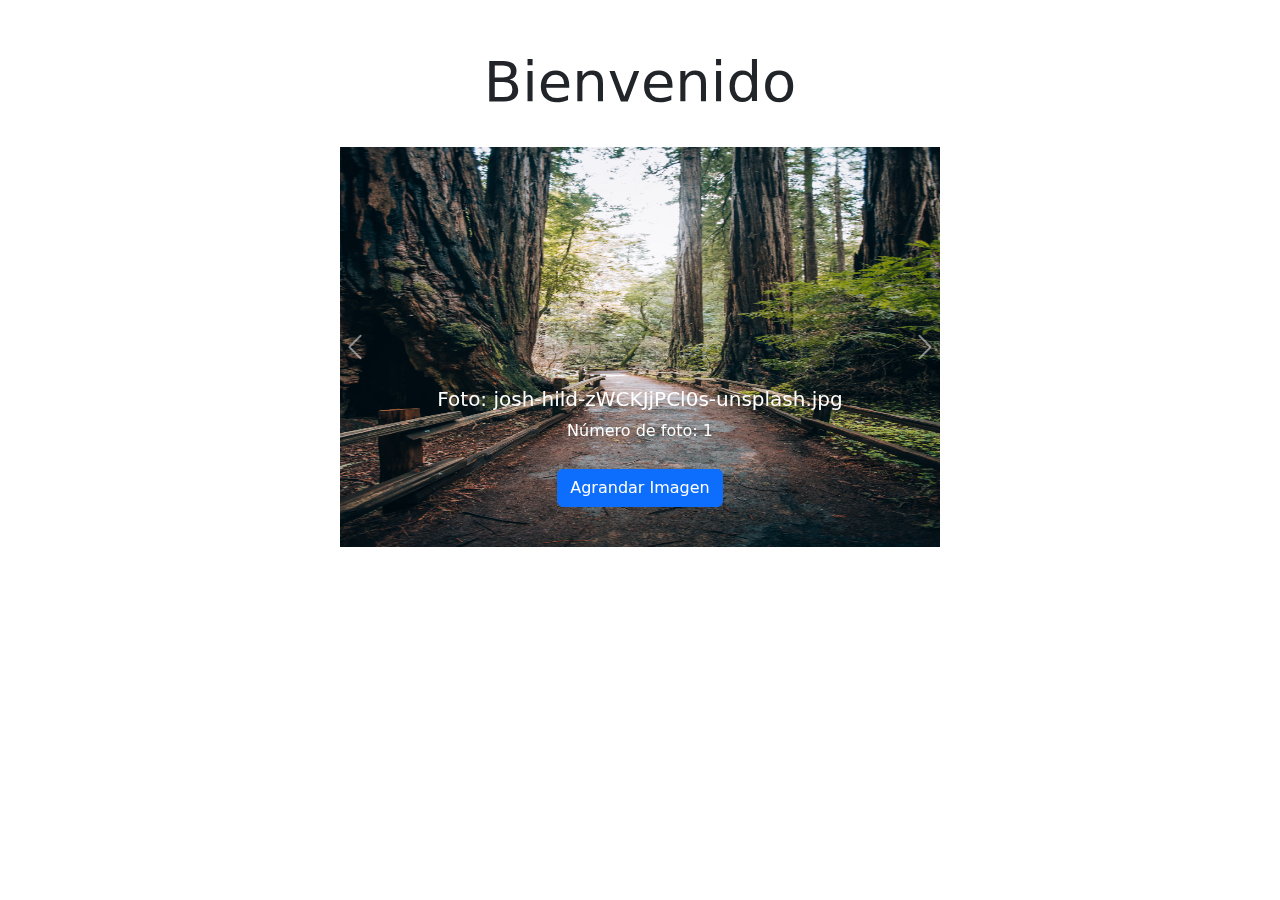
<file: www/index.html>
<!DOCTYPE html>
<html lang="en">
<head>
    <meta charset="UTF-8">
    <meta name="viewport" content="width=device-width, initial-scale=1">
    <title>Inicio</title>
    <link rel="stylesheet" href="assets/css/bootstrap.min-5.2.3.css">
    <link rel="icon" href="assets/img/favicon.ico" type="image/x-icon">

    <style>
        /* Establece el ancho y alto máximos del carrusel a 600px */
        .carousel {
            max-width: 600px;
            max-height: 400px;
            margin: 0 auto; /* Centra el carrusel en la página */
        }
        
        /* Establece el ancho y alto máximos de las imágenes a 600px */
        .carousel-inner img {
            max-width: 600px;
            max-height: 400px;
            display: block; /* Elimina los márgenes de las imágenes */
            margin: 0 auto; /* Centra las imágenes en el carrusel */
        }
        
        /* Ajusta el ancho de las flechas */
        .carousel-control-prev,
        .carousel-control-next {
            width: 5%; /* Ancho deseado para las flechas */
        }
        
        /* Estiliza el botón "Agrandar Imagen" */
        .carousel-caption a {
            margin-top: 10px; /* Agrega un espacio entre la imagen y el botón */
        }
    </style>
</head>
<body>
    <div class="container mt-5">
        <div class="row">
            <div class="col-12 text-center">
                <h1 class="display-4">Bienvenido</h1>
            </div>
        </div>
    </div>
    
    <div class="container mt-4">
        <div class="row">
            <div class="col-12">
                <div id="carousel" class="carousel slide" data-bs-ride="false"> <!-- Modifica aquí para deshabilitar el cambio automático -->
                    <div class="carousel-inner">
                        <div class="carousel-item active">
                            <img src="assets/img/josh-hild-zWCKJjPCl0s-unsplash.jpg" class="d-block w-100" alt="josh-hild-zWCKJjPCl0s-unsplash.jpg" loading="lazy">
                            <div class="carousel-caption">
                                <h5>Foto: josh-hild-zWCKJjPCl0s-unsplash.jpg</h5>
                                <p>Número de foto: 1</p>
                                <a class="btn btn-primary" href="assets/img/josh-hild-zWCKJjPCl0s-unsplash.jpg" target="_blank">Agrandar Imagen</a>
                            </div>
                        </div>
                        <div class="carousel-item">
                            <img src="assets/img/208GigaPixeles.jpg" class="d-block w-100" alt="208GigaPixeles.jpg" loading="lazy">
                            <div class="carousel-caption">
                                <h5>Foto: 208GigaPixeles.jpg</h5>
                                <p>Número de foto: 2</p>
                                <a class="btn btn-primary" href="assets/img/208GigaPixeles.jpg" target="_blank">Agrandar Imagen</a>
                            </div>
                        </div>
                        <div class="carousel-item">
                            <img src="assets/img/330GigaPixeles_217MB.jpg" class="d-block w-100" alt="330GigaPixeles_217MB.jpg" loading="lazy">
                            <div class="carousel-caption">
                                <h5>Foto: 330GigaPixeles_217MB.jpg</h5>
                                <p>Número de foto: 3</p>
                                <a class="btn btn-primary" href="assets/img/330GigaPixeles_217MB.jpg" target="_blank">Agrandar Imagen</a>
                            </div>
                        </div>
                        <div class="carousel-item">
                            <img src="assets/img/360.jpg" class="d-block w-100" alt="360.jpg" loading="lazy">
                            <div class="carousel-caption">
                                <h5>Foto: 360.jpg</h5>
                                <p>Número de foto: 4</p>
                                <a class="btn btn-primary" href="assets/img/360.jpg" target="_blank">Agrandar Imagen</a>
                            </div>
                        </div>
                        <div class="carousel-item">
                            <img src="assets/img/432GigaPixeles.jpg" class="d-block w-100" alt="432GigaPixeles.jpg" loading="lazy">
                            <div class="carousel-caption">
                                <h5>Foto: 432GigaPixeles.jpg</h5>
                                <p>Número de foto: 5</p>
                                <a class="btn btn-primary" href="assets/img/432GigaPixeles.jpg" target="_blank">Agrandar Imagen</a>
                            </div>
                        </div>
                        <div class="carousel-item">
                            <img src="assets/img/jonathan-notay-e_hq1euh5lI-unsplash.jpg" class="d-block w-100" alt="jonathan-notay-e_hq1euh5lI-unsplash.jpg" loading="lazy">
                            <div class="carousel-caption">
                                <h5>Foto: jonathan-notay-e_hq1euh5lI-unsplash.jpg</h5>
                                <p>Número de foto: 6</p>
                                <a class="btn btn-primary" href="assets/img/jonathan-notay-e_hq1euh5lI-unsplash.jpg" target="_blank">Agrandar Imagen</a>
                            </div>
                        </div>
                        <div class="carousel-item">
                            <img src="assets/img/208GigaPixeles.jpg" class="d-block w-100" alt="208GigaPixeles.jpg" loading="lazy">
                            <div class="carousel-caption">
                                <h5>Foto: 208GigaPixeles.jpg</h5>
                                <p>Número de foto: 7</p>
                                <a class="btn btn-primary" href="assets/img/208GigaPixeles.jpg" target="_blank">Agrandar Imagen</a>
                            </div>
                        </div>
                        <div class="carousel-item">
                            <img src="assets/img/fabrizio-coco-O2MKB1Pf6hE-unsplash.jpg" class="d-block w-100" alt="fabrizio-coco-O2MKB1Pf6hE-unsplash.jpg" loading="lazy">
                            <div class="carousel-caption">
                                <h5>Foto: fabrizio-coco-O2MKB1Pf6hE-unsplash.jpg</h5>
                                <p>Número de foto: 8</p>
                                <a class="btn btn-primary" href="assets/img/fabrizio-coco-O2MKB1Pf6hE-unsplash.jpg" target="_blank">Agrandar Imagen</a>
                            </div>
                        </div>
                        <div class="carousel-item">
                            <img src="assets/img/432GigaPixeles.jpg" class="d-block w-100" alt="432GigaPixeles.jpg" loading="lazy">
                            <div class="carousel-caption">
                                <h5>Foto: 432GigaPixeles.jpg</h5>
                                <p>Número de foto: 9</p>
                                <a class="btn btn-primary" href="assets/img/432GigaPixeles.jpg" target="_blank">Agrandar Imagen</a>
                            </div>
                        </div>
                         <div class="carousel-item">
                            <img src="assets/img/330GigaPixeles_217MB.jpg" class="d-block w-100" alt="330GigaPixeles_217MB.jpg" loading="lazy">
                            <div class="carousel-caption">
                                <h5>Foto: assets/img/330GigaPixeles_217MB.jpg</h5>
                                <p>Número de foto: 10</p>
                                <a class="btn btn-primary" href="assets/img/330GigaPixeles_217MB.jpg" target="_blank">Agrandar Imagen</a>
                            </div>
                        </div>
                       
                        <!-- Agrega más imágenes aquí -->
                    </div>
                    <a class="carousel-control-prev" href="#carousel" role="button" data-bs-slide="prev">
                        <span class="carousel-control-prev-icon" aria-hidden="true"></span>
                        <span class="visually-hidden">Anterior</span>
                    </a>
                    <a class="carousel-control-next" href="#carousel" role="button" data-bs-slide="next">
                        <span class="carousel-control-next-icon" aria-hidden="true"></span>
                        <span class="visually-hidden">Siguiente</span>
                    </a>
                </div>
            </div>
        </div>
    </div>
    <script src="assets/js/bootstrapv5.2.3.bundle.min.js"></script>
    <script>
        // Oculta el mensaje de "Cargando..." cuando todas las imágenes se cargan
        document.getElementById("carousel").addEventListener("slid.bs.carousel", function (event) {
            if (event.relatedTarget.classList.contains("carousel-inner")) {
                document.getElementById("loadingMessage").style.display = "none";
            }
        });
    </script>
</body>
</html>
</file>
